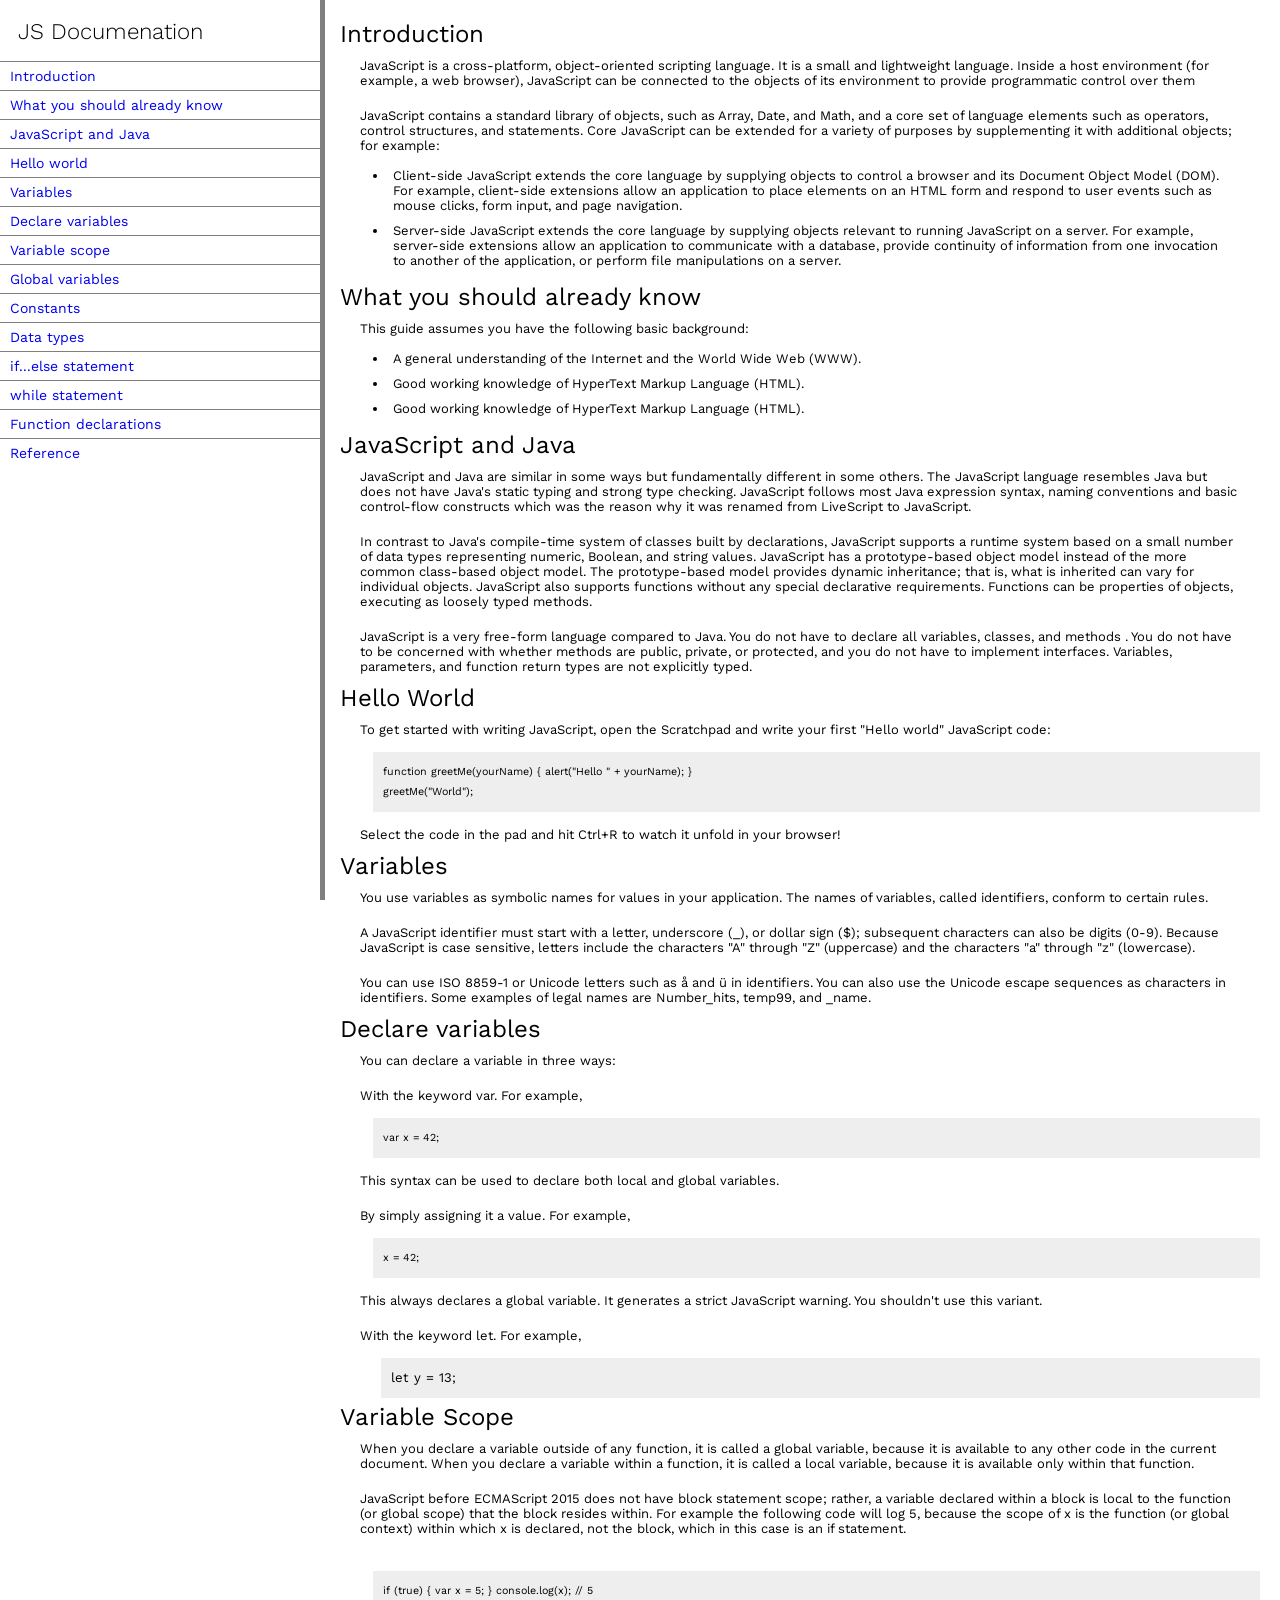
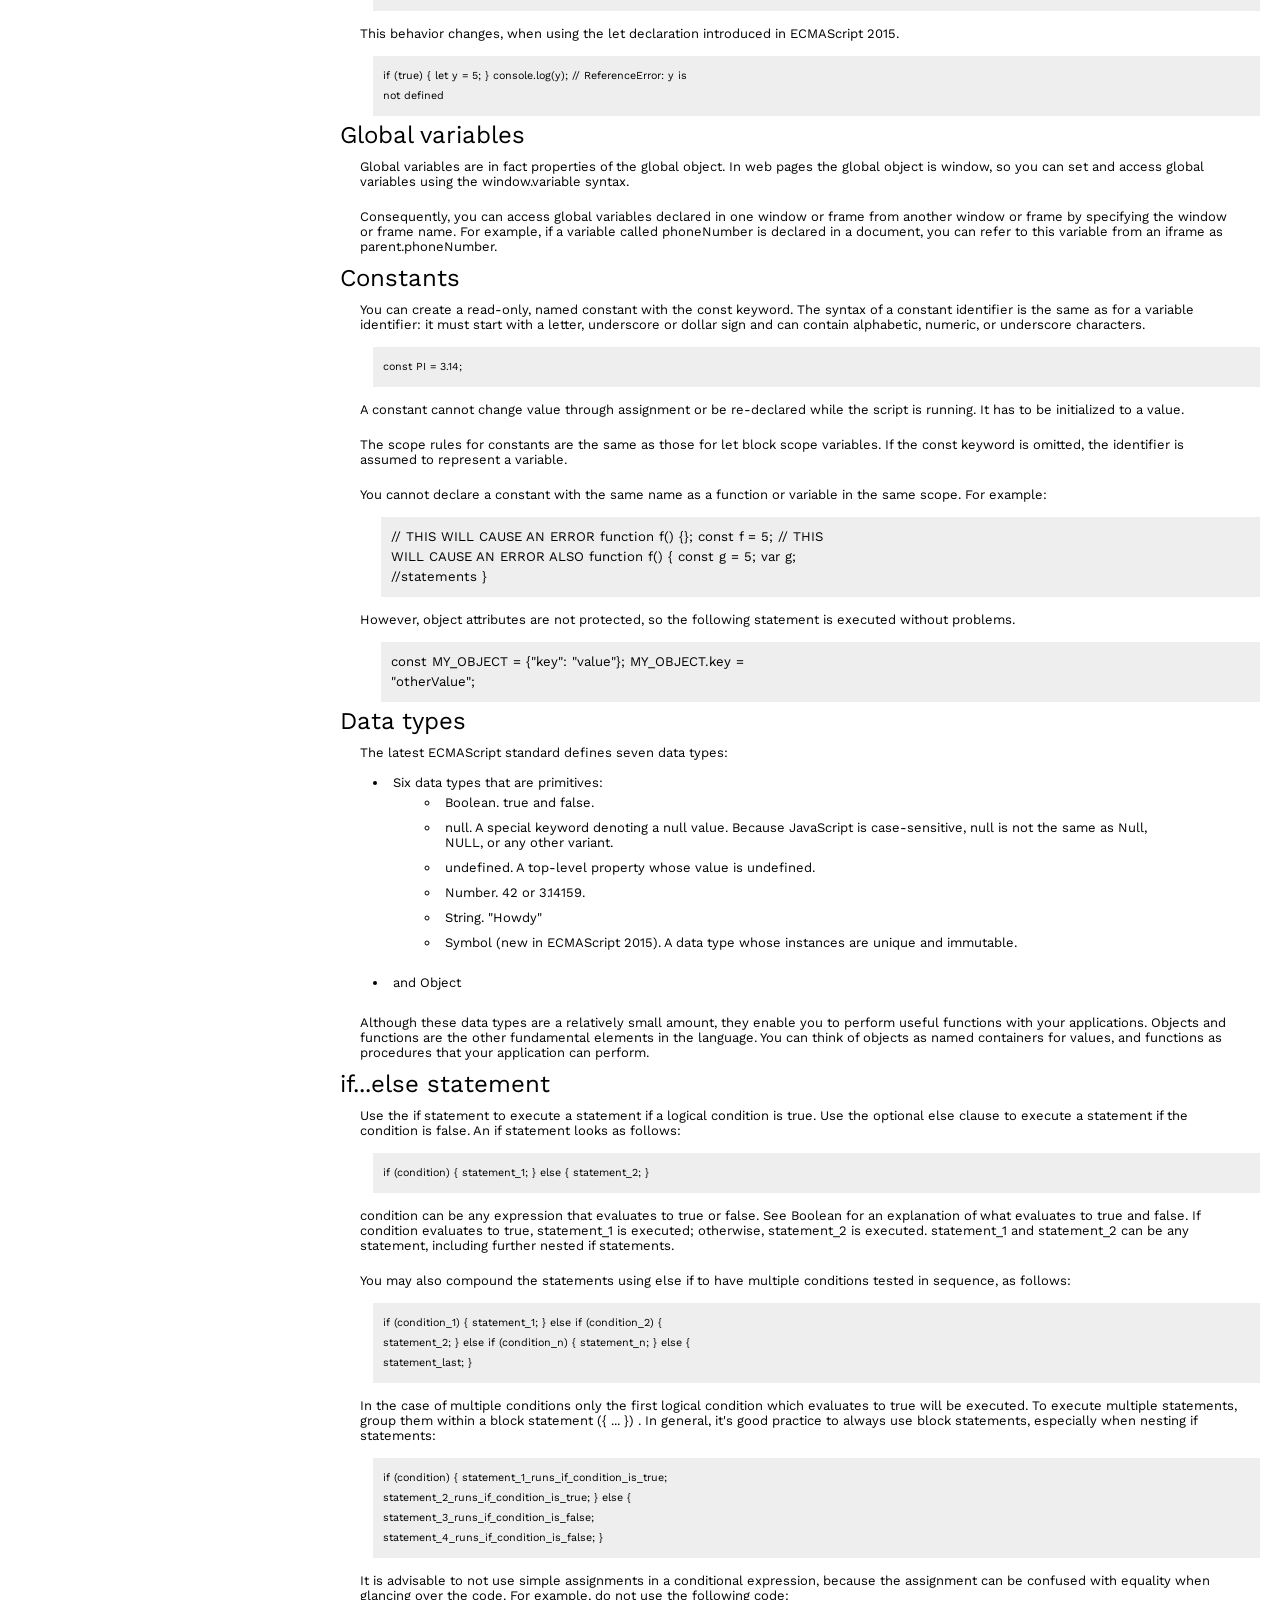
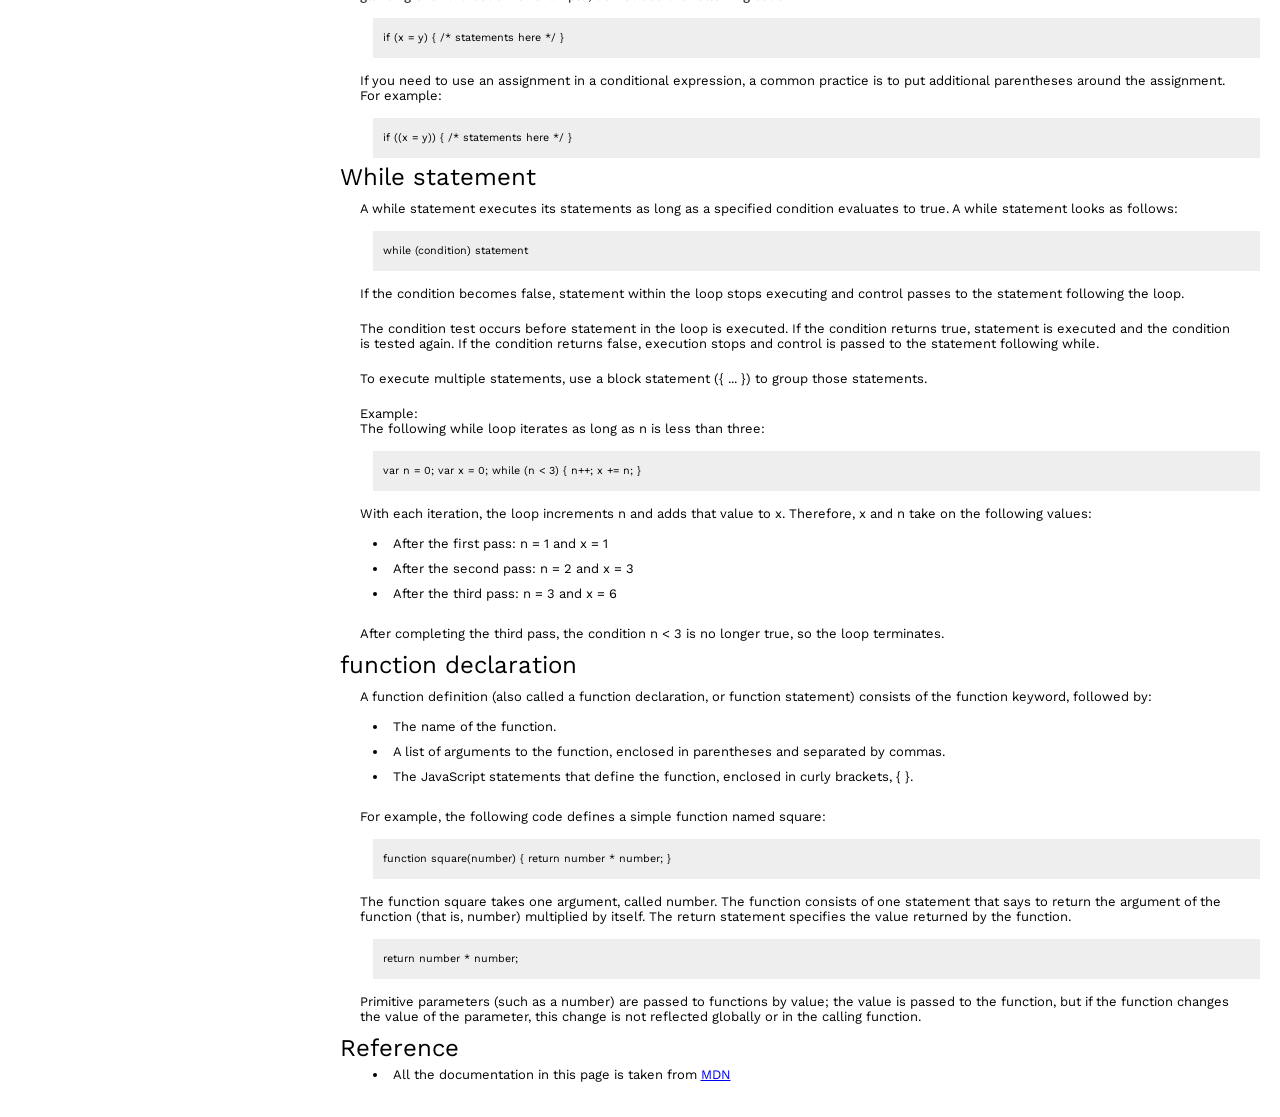
<file: js Documentation/index.html>
<!DOCTYPE html>
<html lang="en">
<head>
    <meta charset="UTF-8">
    <meta name="viewport" content="width=device-width, initial-scale=1.0">
    <link rel="stylesheet" href="main.css">
    <link rel="preconnect" href="https://fonts.googleapis.com">
<link rel="preconnect" href="https://fonts.gstatic.com" crossorigin>
<link href="https://fonts.googleapis.com/css2?family=Cookie&family=Inter:ital,opsz,wght@0,14..32,100..900;1,14..32,100..900&family=Open+Sans:ital,wght@0,300..800;1,300..800&family=Roboto+Flex:opsz,wght@8..144,100..1000&family=Roboto:ital,wght@0,100..900;1,100..900&family=Work+Sans:wght@100..900&display=swap" rel="stylesheet">
<title>Js Documenation</title>
</head>
<body>
    <!-- main -->
     <main id="main-doc">
        <nav id="navbar">
            <header>
                <h1>JS Documenation</h1>
            </header>
            <ul>
                <li><a class="nav-link" href="#Introduction">Introduction</a></li>
                <li><a class="nav-link" href="#What_you_should_already_know">What you should already know</a></li>
                <li><a class="nav-link" href="#JavaScript_and_Java">JavaScript and Java</a></li>                <li><a class="nav-link" href="#Hello_world">Hello world</a></li>
                <li><a class="nav-link" href="#Variables">Variables</a></li>
                <li><a class="nav-link" href="#Declare_variables">Declare variables</a></li>
                <li><a class="nav-link" href="#Variable_scope">Variable scope</a></li>
                <li><a class="nav-link" href="#Global_variables">Global variables</a></li>
                <li><a class="nav-link" href="#Constants">Constants</a></li>
                <li><a class="nav-link" href="#Data_types">Data types</a></li>
                <li><a class="nav-link" href="#if...else_statement">if...else statement</a></li>
                <li><a class="nav-link" href="#while_statement">while statement</a></li>
                <li><a class="nav-link" href="#Function_declarations">Function declarations</a></li>
                <li><a class="nav-link" href="#Reference">Reference</a></li>
              </ul>
        </nav>
        <div class="content">
            <section class="main-section" id="Introduction">
                <header>
                    <h2>Introduction</h2>
                </header>
                <article>
                    <p>
                        JavaScript is a cross-platform, object-oriented scripting language. It is a small and lightweight 
                        language. Inside a host environment (for example, a web browser), JavaScript can be connected to the 
                        objects of its environment to provide programmatic control over them
                    </p>
                    <p>
                        JavaScript contains a standard library of objects, 
                        such as Array, Date, and Math, and a core set of 
                        language elements such as operators, control 
                        structures, and statements. Core JavaScript
                        can be extended for a variety of purposes by supplementing it with additional objects; for example:
                    </p>
                    <ul>
                        <li>Client-side JavaScript extends 
                            the core language by supplying objects 
                            to control a browser and its Document 
                            Object Model (DOM). For example, client-side 
                            extensions allow an application to place elements on an HTML form and respond to user events such as 
                            mouse clicks, form input, and page navigation.</li>
                        <li>
                            Server-side JavaScript extends the 
                            core language by supplying objects 
                            relevant to running JavaScript on a 
                            server. For example, server-side extensions 
                            allow an application to communicate with a database, 
                            provide continuity of information from one invocation to another of the application, or 
                            perform file manipulations on a server.
                        </li>
                    </ul>
                </article>
            </section>


            <section class="main-section" id="What_you_should_already_know">     
                <header>
                    <h2>What you should already know</h2>
                </header>
                    <article>
                        <p>This guide assumes you have the following basic background:</p>
                        <ul>
                            <li>A general understanding of the Internet and the World Wide Web (WWW).</li>
                            <li>Good working knowledge of HyperText Markup Language (HTML).</li>
                            <li>Good working knowledge of HyperText Markup Language (HTML).</li>
                        </ul>
                    </article>
                </header>
            </section>
            <section class="main-section" id="JavaScript_and_Java">
                <header>
                    <h2>JavaScript and Java</h2>
                </header>
                    <article>
                        <p>
                            JavaScript and Java are similar in some ways
                            but fundamentally different in some others. 
                            The JavaScript language resembles Java but does not
                            have Java's static typing and strong type checking. JavaScript follows most Java expression syntax, naming conventions and basic control-flow constructs which was the reason 
                            why it was renamed from LiveScript to JavaScript.</p>
                        <p>
                            In contrast to Java's compile-time system of classes
                             built by declarations, JavaScript supports a runtime 
                             system based on a small number of data types representing
                              numeric, Boolean, and string values. JavaScript has a 
                              prototype-based object model instead of the more common class-based object model. The prototype-based model provides dynamic inheritance; that is, what is inherited can vary for individual objects. JavaScript also supports functions without any special declarative requirements. Functions can be properties of objects, 
                            executing as loosely typed methods.
                        </p>
                        <p>
                            JavaScript is a very free-form language compared to Java. 
                            You do not have to declare all variables, classes, and methods
                            . You do not have to be concerned with whether methods are
                            public, private, or protected, and you do not have to
                             implement interfaces. Variables, parameters,
                             and function return types are not explicitly typed.
                        </p>
                    </article>
                </header>
            </section>

            <section class="main-section" id="Hello_world">
                <header>
                    <h2>Hello World</h2>
                </header>
                    <article>
                        <p>To get started with writing JavaScript, open the Scratchpad and write your first "Hello world" JavaScript code:</p>
                        <code>function greetMe(yourName) { alert("Hello " + yourName); }
                                greetMe("World");</code>

                        <p>Select the code in the pad and hit Ctrl+R to watch it unfold in your browser!</p>
                    </article>
                </header>
            </section>

            <section class="main-section" id="Variables">
                <header>
                    <h2>Variables</h2>
                </header>
                <article>
                    <p>You use variables as symbolic names for values in your application. The names of variables, called identifiers,
                         conform to certain rules.</p>

                    <p>A JavaScript identifier must start with a letter, 
                        underscore (_), or dollar sign ($); subsequent characters
                         can also be digits (0-9). Because JavaScript is case sensitive,
                          letters include the characters "A" through "Z" (uppercase)
                           and the characters "a" through "z" (lowercase).</p>

                    <p>You can use ISO 8859-1 or Unicode letters such as å 
                        and ü in identifiers. You can also use the Unicode escape
                         sequences as characters in identifiers. Some examples of 
                         
                         legal names are Number_hits, temp99, and _name.</p>
                </article>
            </section>


            <section class="main-section" id="Declare_variables">
             <header>
                <h2>Declare variables</h2>
             </header>
                <article>
                    <p>You can declare a variable in three ways:</p>
                    <p>With the keyword var. For example,</p>
                    <code>var x = 42;</code>

                    <p>This syntax can be used to declare both local and global variables.</p>
                    <p>By simply assigning it a value. For example,</p>
                    <code>x = 42;</code>

                    <p>This always declares a global variable. It generates a strict JavaScript warning. You shouldn't use this variant.</p>
                    <p>With the keyword let. For example,</p>
                </article>
                <code>let y = 13;</code>
            </section>

            <section class="main-section" id="Variable_scope">
                <header><h2>Variable Scope</h2></header>
                <article>
                    <p>When you declare a variable outside of any function, it is called a global variable, because it is available to any other code in the current document. When you declare a variable within a function, it is called a local variable, because it is available only within that function.
                    </p>
                    <p>JavaScript before ECMAScript 2015 does not have block statement scope; rather, a variable declared within a block is local to the function (or global scope) that the block resides within. For example the following code will log 5, because the scope of x is the function (or global context) within which x is declared, not the block, which in this case is an if statement.</p>
                    </p>
                    <code>if (true) { var x = 5; } console.log(x); // 5</code>
                    <p>This behavior changes, when using the let declaration introduced in ECMAScript 2015.</p>
                    <code>if (true) { let y = 5; } console.log(y); // ReferenceError: y is
                        not defined</code>
                    </article>
            </section>
            
            <section class="main-section" id="Global_variables">
                <header>
                    <h2>Global variables</h2>
                </header>
                <article>
                    <p>Global variables are in fact properties of the global object. In web pages the global object is window, so you can set and access global variables using the window.variable syntax.
                    </p>
                    <p>Consequently, you can access global variables declared in one window or frame from another window or frame by specifying the window or frame name. For example, if a variable called phoneNumber is declared in a document, you can refer to this variable from an iframe as parent.phoneNumber.</p>
                </article>
            </section>
            
            <section class="main-section" id="Constants">
                <header>
                    <h2>Constants</h2>
                </header>
                <article>
                    <p>You can create a read-only, named
                         constant with the const keyword. 
                         The syntax of a constant identifier 
                         is the same as for a variable identifier: 
                         it must start with a letter, underscore or 
                         dollar sign and can contain alphabetic,
                         numeric, or underscore characters.
                    </p>
                    <code>const PI = 3.14;</code>
                </article>
                <article>
                    <p>A constant cannot change value through
                        assignment or be re-declared while the script is running.
                        It has to be initialized to a value.
                    </p>
                    <p>
                        The scope rules for constants are
                         the same as those for let block scope variables. 
                         If the const keyword is omitted, the identifier is
                         assumed to represent a variable. 
                    </p>
                    
                    <p>
                        You cannot declare a constant
                         with the same name as a function or variable 
                        in the same scope. For example:
                    </p>                    
                </article>
                <code>// THIS WILL CAUSE AN ERROR function f() {}; const f = 5; // THIS
                    WILL CAUSE AN ERROR ALSO function f() { const g = 5; var g;
                    //statements }
                </code>
                <article>
                    <p>However, object attributes are not protected, so the following statement is executed without problems.</p>
                </article>
                <code>const MY_OBJECT = {"key": "value"}; MY_OBJECT.key =
                    "otherValue";</code>
            </section>


            <section class="main-section" id="Data_types">
                <header>
                    <h2>Data types</h2>
                </header>
                <article>
                    <p>The latest ECMAScript standard defines seven data types:</p>
                    
                    <ul>
                        <li>Six data types that are primitives:
                            <ul>
                                <li>Boolean. true and false.</li>
                                <li>null. A special keyword denoting a null value. Because JavaScript is case-sensitive, null is not the same as Null, NULL, or any other variant.</li>
                                <li>undefined. A top-level property whose value is undefined.</li>
                                <li>Number. 42 or 3.14159.</li>
                                <li>String. "Howdy"</li>
                                <li>Symbol (new in ECMAScript 2015). A data type whose instances are unique and immutable.</li>
                            </ul>
                        </li>
                        <li>and Object</li>
                    </ul>



                    <p>Although these data types are a relatively small amount, 
                        they enable you to perform useful functions 
                        with your applications. Objects and functions are the other fundamental elements in the language. You can think of objects as named containers for values, and functions
                         as procedures that your application can perform.</p>
                </article>


            </section>
            
            
            
            <section class="main-section" id="if...else_statement">
                <header>
                    <h2>if...else statement</h2>
                </header>

                <article>
                    <p>Use the if statement to execute a statement 
                        if a logical condition is true. Use the optional 
                        else clause to execute a statement if the condition is false. 
                        An if statement looks as follows:</p>


                <code>if (condition) { statement_1; } else { statement_2; }</code>


                    <p>condition can be any expression that evaluates 
                        to true or false. See Boolean for an explanation 
                        of what evaluates to true and false. If condition 
                        evaluates to true, statement_1 is executed; otherwise, statement_2 is executed. statement_1 and statement_2 can be any statement,
                        including further nested if statements.</p>

                    <p>You may also compound the statements using else 
                        if to have multiple conditions tested in sequence, 
                        as follows:</p>


                <code>if (condition_1) { statement_1; } else if (condition_2) {
                    statement_2; } else if (condition_n) { statement_n; } else {
                    statement_last; }</code>

                    <p>In the case of multiple conditions 
                        only the first logical condition which 
                        evaluates to true will be executed. To execute 
                        multiple statements, group them within a block statement ({ ... }) . 
                        In general, it's good practice to always use block statements,
                        especially when nesting if statements:</p>
                
                <code>if (condition) { statement_1_runs_if_condition_is_true;
                    statement_2_runs_if_condition_is_true; } else {
                    statement_3_runs_if_condition_is_false;
                    statement_4_runs_if_condition_is_false; }</code>

                    <p>It is advisable to not use simple assignments in a conditional expression, because the assignment can be confused with equality when glancing over the code. For example, do not use the following code:</p>
                    <code>if (x = y) { /* statements here */ }</code>
                    <p>If you need to use an assignment in a conditional expression, a common practice is to put additional parentheses around the assignment. For example:
                    </p>
                    <code>if ((x = y)) { /* statements here */ }</code>
                    
                </article>
            </section>
            
            
            <section class="main-section" id="while_statement">
                <header><h2>While statement</h2></header>
                <article>
                    <p>A while statement executes its statements as long as a specified condition evaluates to true. A while statement looks as follows:</p>
                    <code>while (condition) statement</code>
                    <p>If the condition becomes false, statement within the loop stops executing and control passes to the statement following the loop.</p>
                    <p>The condition test occurs before statement in the loop is executed. If the condition returns true, statement is executed and the condition is tested again. If the condition returns false, execution stops and control is passed to the statement following while.</p>
                    <p>To execute multiple statements, use a block statement ({ ... }) to group those statements.</p>

                    <p>
                        Example:
                        <br />
                        The following while loop iterates as long as n is less than three:
                    </p>

                    <code>var n = 0; var x = 0; while (n &lt; 3) { n++; x += n; }</code>

                    <p>With each iteration, the loop increments n and adds that value to x. Therefore, x and n take on the following values:
                    </p>
                    <ul>
                        <li>After the first pass: n = 1 and x = 1</li>
                        <li>After the second pass: n = 2 and x = 3</li>
                        <li>After the third pass: n = 3 and x = 6</li>
                    </ul>

                    <p>After completing the third pass, the condition n &lt; 3 is no longer true, so the loop terminates.</p>                    
                </article>
            </section>
            
            <section class="main-section" id="Function_declarations">
                <header><h2>function declaration</h2></header>
                <article>
                    <p>A function definition (also called a function declaration, or function statement) consists of the function keyword, followed by:
                    </p>
                    <ul>
                        <li>The name of the function.</li>
                        <li>A list of arguments to the function, enclosed in parentheses and separated by commas.</li>
                        <li>The JavaScript statements that define the function, enclosed in curly brackets, { }.</li>
                    </ul>
                    <p>For example, the following code defines a simple function named square:</p>
                    <code>function square(number) { return number * number; }</code>

                    <p>
                        The function square takes one argument, called number. The function consists of one statement that says to return the argument of the function (that is, number) multiplied by itself. The return statement specifies the value returned by the function.
                    </p>
                    <code>return number * number;</code>
                    <p>Primitive parameters (such as a number) are passed to functions by value; the value is passed to the function, but if the function changes the value of the parameter, this change is not reflected globally or in the calling function.</p>
                </article>
            </section>


            <section class="main-section" id="Reference">
                <header>
                    <h2>Reference</h2>
                </header>
                <article>
                    <ul>
                        <li>All the documentation in this page is taken from <a href="https://developer.mozilla.org/en-US/docs/Web/JavaScript/Guide" target="_blank">MDN</a></li>
                    </ul>
                </article>
            </section>
            
        </div>
     </main>
</body>
</html>
</file>
<file: js Documentation/main.css>
/* Css */

/* size of screens and accessability, css overview */

* {
    padding: 0;
    margin: 0;
    box-sizing: content-box;
}

html {
        height: 200vh;
    scroll-behavior: smooth;
}

body * {
    font-family: "Work Sans", sans-serif;
}

main {
    height: 100vh;
    position: relative;
    display: grid;
    grid-template-columns: repeat(12, 1fr);
    grid-template-areas: 'nav nav nav div div div div div div div div div';
}


nav {
    min-width: calc(100% / 4);
    height: 100%;
    /* background-color: aqua; */
    position: fixed;
    grid-area: nav;
    border-right: 5px solid gray;

}

nav header h1 {
    font-weight: 300;
    font-size: 1.4em;
}

nav ul {
    height: 88%;
    padding: 0;
    overflow-x: hidden;
    
}

nav ul li {
    width: 100%;
    padding: 6px 0 6px 0;
    font-size: 14px;
    position: relative;
    list-style-type: none;
    border-top: 1px solid gray;
    transition: background-color 0.2s ease-out;
}

li a {
    display: block;
    text-decoration: none;
    padding-left: 10px;
}

nav ul li:hover {
    background: rgb(105, 99, 99);
}

ul li:hover a {
color: white;
}

h1 {
    padding: 1.1rem;
    font-weight: 500;
}

main h1 {
    text-align: left;
    margin: 0px;
}

div {
    /* background: orange; */
    grid-area: div;
}

.main-section code {
    display: block;
    padding: 10px;
    background: #eee;
    margin: 5px 0 5px 3.1em;
    white-space: pre-line;
    line-height: 20px;
    font-size: 0.825em;
}

a[target="_blank"] {
    display: inline;
    text-decoration: underline;
    padding: 0;
}

@media (max-width: 870px) {
    main {
        grid-template-areas: 
        'nav nav nav nav nav nav nav nav nav nav nav nav'
        'div div div div div div div div div div div div';
    }
    #navbar {
        width: 100%;
        position: relative;
        height: 207px;
        margin-bottom: 25px;
    }
}

/* main content */
header h2 {
    font-weight: 400;

}
.content {
    padding: 20px;
}

article {
    font-size: 0.8125em;
}

article p {
    padding: 10px 20px;
}

article ul {
    padding-left: 15px;
    margin: 0 2.5em 10px 0;

}

article ul li {
    margin-left: 2.5em;
    padding: 5px;
}
</file>
